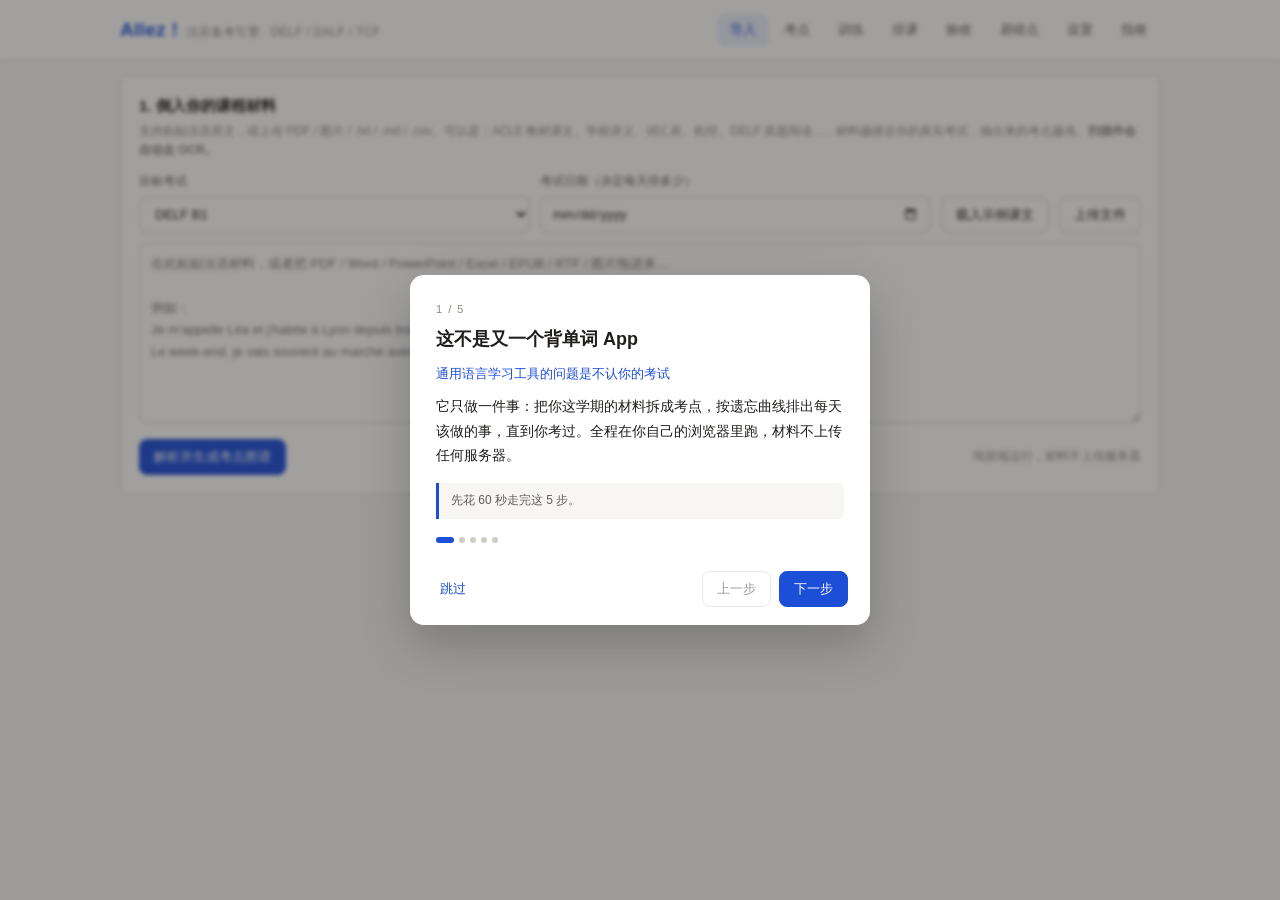
<file: index.html>
<!DOCTYPE html>
<html lang="zh-CN">
<head>
<meta charset="utf-8">
<meta name="viewport" content="width=device-width,initial-scale=1">
<title>Allez ! — 法语备考引擎 · DELF / DALF / TCF</title>
<meta name="description" content="把你的法语课程材料（讲义 / 教材 / 真题 / 扫描件）拖进来，自动拆成考点图谱，按遗忘曲线排出每天的任务，直到你考过。纯浏览器运行，材料不上传服务器。">
<meta name="theme-color" content="#1D4ED8">
<meta property="og:title" content="Allez ! — 法语备考引擎">
<meta property="og:description" content="材料 → 考点图谱 → 每天 20 分钟 → 通过考试。支持 PDF 与扫描件 OCR。">
<meta property="og:type" content="website">
<link rel="manifest" href="manifest.webmanifest">
<link rel="icon" href="data:image/svg+xml,%3Csvg xmlns='http://www.w3.org/2000/svg' viewBox='0 0 32 32'%3E%3Crect width='32' height='32' rx='7' fill='%231D4ED8'/%3E%3Ctext x='16' y='23' font-size='19' font-family='Georgia,serif' font-weight='bold' fill='white' text-anchor='middle'%3EA!%3C/text%3E%3C/svg%3E">
<link rel="apple-touch-icon" href="data:image/svg+xml,%3Csvg xmlns='http://www.w3.org/2000/svg' viewBox='0 0 32 32'%3E%3Crect width='32' height='32' rx='7' fill='%231D4ED8'/%3E%3Ctext x='16' y='23' font-size='19' font-family='Georgia,serif' font-weight='bold' fill='white' text-anchor='middle'%3EA!%3C/text%3E%3C/svg%3E">
<link rel="stylesheet" href="style.css">
</head>
<body>

<header class="top">
  <div class="top-in">
    <div class="logo">Allez !<em>法语备考引擎 · DELF / DALF / TCF</em></div>
    <nav class="tabs" id="tabs">
      <button data-t="import" class="on">导入</button>
      <button data-t="map">考点</button>
      <button data-t="train">训练</button>
      <button data-t="plan">排课</button>
      <button data-t="report">验收</button>
      <button data-t="sla">易错点</button>
      <button data-t="setup">设置</button>
      <button data-t="guide">指南</button>
    </nav>
  </div>
</header>

<div class="wrap">

<!-- ============ 导入 ============ -->
<section id="p-import">
  <div class="card">
    <h2>1. 倒入你的课程材料</h2>
    <p class="sub">支持粘贴法语原文，或上传 PDF / 图片 / .txt / .md / .csv。可以是：ACLE 教材课文、学校讲义、词汇表、机经、DELF 真题阅读……材料越接近你的真实考试，抽出来的考点越准。<b>扫描件会自动走 OCR。</b></p>

    <div class="row" style="margin-bottom:10px">
      <div class="grow">
        <label class="fld">目标考试</label>
        <select id="exam">
          <option value="A1">DELF A1</option>
          <option value="A2">DELF A2</option>
          <option value="B1" selected>DELF B1</option>
          <option value="B2">DELF B2</option>
          <option value="C1">DALF C1</option>
          <option value="TEF">TEF / TCF</option>
        </select>
      </div>
      <div class="grow">
        <label class="fld">考试日期（决定每天排多少）</label>
        <input type="date" id="examDate">
      </div>
      <div style="align-self:flex-end">
        <button class="btn" id="loadSample">载入示例课文</button>
      </div>
      <div style="align-self:flex-end">
        <input type="file" id="fileInput" accept=".pdf,.docx,.doc,.pptx,.ppt,.xlsx,.odt,.epub,.rtf,.txt,.md,.csv,.text,.png,.jpg,.jpeg,.webp,application/pdf,image/*" style="display:none">
        <button class="btn" onclick="document.getElementById('fileInput').click()">上传文件</button>
      </div>
    </div>

    <div class="note hide" id="pdfProg"></div>
    <div id="ocrPanel"></div>

    <textarea id="src" placeholder="在此粘贴法语材料，或者把 PDF / Word / PowerPoint / Excel / EPUB / RTF / 图片拖进来…&#10;&#10;例如：&#10;Je m'appelle Léa et j'habite à Lyon depuis trois ans.&#10;Le week-end, je vais souvent au marché avec ma voisine…"></textarea>

    <div class="row" style="margin-top:10px">
      <button class="btn pri" id="btnAnalyze">解析并生成考点图谱</button>
      <span class="mut" id="srcStat"></span>
      <span style="margin-left:auto" class="mut">纯前端运行，材料不上传服务器</span>
    </div>

    <div id="importNote"></div>
  </div>
</section>

<!-- ============ 考点 ============ -->
<section id="p-map" class="hide">
  <div class="grid g4" id="mapStats"></div>
  <div id="mapNote"></div>

  <div class="card">
    <h2>考点词汇图谱</h2>
    <p class="sub">系统按词频 + CEFR 分级自动标注。带 <span class="pill">推测</span> 标记的是离线引擎推断的等级，接上 API 后会由模型校准。</p>
    <div class="row" style="margin-bottom:10px">
      <select id="fLevel" style="width:auto">
        <option value="">全部等级</option><option>A1</option><option>A2</option><option>B1</option><option>B2</option>
      </select>
      <select id="fPos" style="width:auto">
        <option value="">全部词性</option><option value="n">名词</option><option value="v">动词</option><option value="adj">形容词</option><option value="adv">副词</option>
      </select>
      <input type="text" id="fKw" placeholder="搜索词或中文释义" style="width:200px">
      <button class="btn" id="btnAddSelected">把当前筛选结果加入复习</button>
      <button class="btn" id="btnAddTop50">加入最高频 50 个</button>
    </div>
    <div style="max-height:480px;overflow:auto">
      <table id="vocabTable"></table>
    </div>
  </div>

  <div class="card">
    <h2>语法点频次</h2>
    <p class="sub">DELF 阅卷里语法准确度占大权重。这里标出了材料中出现的结构，以及它将成为主攻语法点。</p>
    <div class="grid g3" id="grammarGrid"></div>
  </div>
</section>

<!-- ============ 训练 ============ -->
<section id="p-train" class="hide">
  <div class="card">
    <div class="row">
      <div class="switch" id="modeSwitch">
        <button data-m="recognize" class="on">认 · 形义</button>
        <button data-m="listen">认 · 听力</button>
        <button data-m="use">用 · 完形</button>
        <button data-m="conj">用 · 变位</button>
        <button data-m="produce">生 · 输出</button>
        <button data-m="read">读 · 受限输入</button>
      </div>
      <span class="mut" id="trainStat" style="margin-left:auto"></span>
    </div>
    <div id="quizArea"><div class="empty">先到「导入」解析材料，然后在这里开始训练。</div></div>
  </div>
</section>

<!-- ============ 排课 ============ -->
<section id="p-plan" class="hide">
  <div class="grid g4" id="planStats"></div>
  <div class="card">
    <h2>今日任务</h2>
    <p class="sub">按遗忘曲线到期的时间为准。每做完一次，系统会算出下一次复习时间。</p>
    <div id="dueList"><div class="empty">目前没有到期卡片。</div></div>
  </div>
  <div class="card">
    <h2>未来 14 天复习负荷预测</h2>
    <div class="ring" id="forecast"></div>
  </div>
  <div class="card">
    <h2>数据</h2>
    <div class="row">
      <button class="btn" id="btnExportAnki">导出 Anki CSV</button>
      <button class="btn" id="btnReset2">清空全部学习数据</button>
      <span class="mut">数据保存在本机浏览器 localStorage，不会同步。</span>
    </div>
  </div>
</section>

<!-- ============ 验收 ============ -->
<section id="p-report" class="hide">
  <div class="grid g4" id="repStats"></div>
  <div class="card">
    <h2>能力雷达</h2>
    <p class="sub">按 CEFR 等级与语法模块的掌握度估算。红色越往外，说明越需要补救。</p>
    <div id="radar" style="display:flex;justify-content:center"></div>
  </div>
  <div class="card">
    <h2>考纲覆盖度</h2>
    <p class="sub">目前与你目标等级核心词表的重合情况（离线版内置约 400 词核心词表）。</p>
    <div id="coverage"></div>
  </div>
  <div class="card">
    <h2>弱项清单</h2>
    <div id="weakList"></div>
  </div>
</section>

<!-- ============ 易错点 ============ -->
<section id="p-sla" class="hide">
  <div class="card">
    <h2>你的材料里检测到的易错点</h2>
    <p class="sub">这是启发式规则扫描，不是完整语法引擎，会有误报。它的价值是：在你真正的材料上，把高频踩坑点标出来。</p>
    <div id="slaFound"></div>
  </div>
  <div class="card">
    <h2>中文母语者法语易错点库</h2>
    <p class="sub">这是这个产品最应该沉淀的资产。每一条都对应一个「因为中文没有这个范畴 → 所以你天然会错」的机制。</p>
    <div id="slaLib"></div>
  </div>
</section>

<!-- ============ 设置 ============ -->
<section id="p-setup" class="hide">
  <div class="card">
    <h2>接入模型（可选）</h2>
    <div class="note"><b>没有 Key 也能用。</b>离线规则引擎负责抽词、CEFR 分级、易错点检测和变位练习。接入 Key 后，中文释义会自动补齐并校准、真题式完形和阅后的写作批改由模型完成。Key 只存在你的浏览器 localStorage，直接打到你选的接口地址。</div>
    <div class="grid g2" style="margin-top:14px">
      <div>
        <label class="fld">服务商（选一个，地址会自动填好）</label>
        <select id="apiPreset"></select>
      </div>
      <div id="apiKeyRow">
        <label class="fld">API Key</label>
        <input type="password" id="apiKey" placeholder="sk-...">
      </div>
      <div id="apiBaseRow">
        <label class="fld">Endpoint（一般不用改）</label>
        <input type="text" id="apiBase" placeholder="留空使用官方地址">
      </div>
      <div id="apiModelRow">
        <label class="fld">模型</label>
        <input type="text" id="apiModel" placeholder="自动填入">
      </div>
      <div id="apiModelSelRow" class="hide">
        <label class="fld">模型（免费公共 AI，挑一个）</label>
        <select id="apiModelSel"></select>
      </div>
    </div>
    <div class="note" id="presetNote" style="margin-top:12px"></div>
    <div class="row" style="margin-top:12px">
      <button class="btn pri" id="btnSaveApi">保存</button>
      <button class="btn" id="btnTestApi">测试连接</button>
      <span class="mut" id="apiStat"></span>
    </div>
    <label class="row" style="margin-top:12px;align-items:center;gap:8px">
      <input type="checkbox" id="autoZh" style="width:auto">
      <span>解析材料后自动补齐缺失的中文释义（按词频取前 40 个，其余可手动继续）</span>
    </label>
    <details style="margin-top:14px">
      <summary>为什么接了模型会强很多</summary>
      <p class="mut" style="margin-top:8px">三件事离线做不了：① 给每个词生成贴合你上下文的中文释义，而不是词典冷冰冰的义项；② 生成真正的「受限文本」——严格控制在已学词汇 + i+1 范围内的法语短文，这是词汇自然复现的关键；③ 对你主动输出的法语做 CEFR 级批改（语法、性数配合、语体），而不只是找拼写。</p>
    </details>
  </div>

  <div class="card">
    <h2>扫描件识别（OCR）</h2>
    <div class="note">两种引擎各有权衡：<b>视觉模型</b>质量最好、重音还原准，但需要 API Key，且图片会发给你配置的接口；<b>Tesseract.js</b> 在你浏览器本地跑、图片不出本机，但首次要从 CDN 下载约 15 MB 模型，且法语重音容易丢。</div>
    <div class="grid g2" style="margin-top:14px">
      <div>
        <label class="fld">OCR 引擎</label>
        <select id="ocrEngine">
          <option value="auto">自动（有 Key 用视觉模型，否则 Tesseract）</option>
          <option value="vision">视觉模型（需要 API Key）</option>
          <option value="tesseract">Tesseract.js（本地，需下载模型）</option>
        </select>
      </div>
      <div>
        <label class="fld">视觉模型（留空用上面的模型）</label>
        <input type="text" id="ocrModel" placeholder="claude-opus-4-6 / gpt-4o">
      </div>
      <div>
        <label class="fld">Tesseract 语言包地址（一般留空）</label>
        <input type="text" id="ocrLangPath" placeholder="下载失败时再改">
      </div>
      <div>
        <label class="fld">单次最多识别页数</label>
        <input type="text" id="ocrMaxPages" placeholder="20">
      </div>
    </div>
    <div class="row" style="margin-top:12px">
      <button class="btn pri" id="btnSaveOcr">保存 OCR 设置</button>
      <span class="mut" id="ocrSaveStat"></span>
    </div>
  </div>

  <div class="card">
    <h2>数据备份</h2>
    <div class="note">所有学习数据都在你这台浏览器里，<b>清缓存、换浏览器、换设备都会丢，而且找不回来。</b>下面这个按钮会把全部进度导出成一个 JSON 文件，换设备时再导回来就行。</div>
    <div class="row" style="margin-top:12px">
      <button class="btn pri" id="btnExportAll">导出全部数据（JSON）</button>
      <button class="btn" id="btnImportAll">从备份恢复</button>
      <input type="file" id="backupInput" accept=".json,application/json" style="display:none">
      <span class="mut" id="backupStat"></span>
    </div>
  </div>

  <div class="card">
    <h2>关于这个原型</h2>
    <p class="mut">技术：纯静态 HTML + 原生 JS，无构建、无依赖。调度算法用 SM-2 简化版，建议正式版换 FSRS（Anki 的新算法，对「每天能学几分钟」这种现实约束友好得多）。语音用浏览器自带的 fr-FR 合成，正式版建议换 Azure 法语神经语音或 ElevenLabs。</p>
    <div class="row" style="margin-top:12px">
      <button class="btn" id="btnReset">清空本机全部数据</button>
      <button class="btn" id="btnGuide2">重看首次使用引导</button>
    </div>
  </div>
</section>

<!-- ============ 指南 ============ -->
<section id="p-guide" class="hide">
  <div id="guideBody"></div>
</section>

<footer>Allez ! — 从「学法语」到「过考试」之间，缺的那条流水线</footer>
</div>

<script>
// 装了 Service Worker 之后可以离线用、也能「添加到主屏幕」。
// file:// 下注册会失败，直接忽略即可（本地双击打开不受影响）。
if ('serviceWorker' in navigator && location.protocol.indexOf('http') === 0) {
  addEventListener('load', () => { navigator.serviceWorker.register('sw.js').catch(() => {}); });
}
</script>
<script src="data.js"></script>
<script src="pdftext.js"></script>
<script src="ocr.js"></script>
<script src="engine.js"></script>
<script src="app.js"></script>
<script src="guide.js"></script>
</body>
</html>
</file>
<file: style.css>
:root{
  --bg:#F7F6F3; --panel:#FFFFFF; --ink:#1F1E1C; --ink2:#5F5E5A; --ink3:#8A8983;
  --line:#E3E1DB; --line2:#CFCCC4;
  --brand:#1D4ED8; --brand-soft:#E8EFFB;
  --accent:#0F6E56; --accent-soft:#E1F5EE;
  --warn:#8A4F0B; --warn-soft:#FAEEDA;
  --bad:#A32D2D; --bad-soft:#FCEBEB;
  --r:10px;
}
*{box-sizing:border-box}
body{margin:0;background:var(--bg);color:var(--ink);
  font-family:-apple-system,BlinkMacSystemFont,"PingFang SC","Hiragino Sans GB","Microsoft YaHei",sans-serif;
  font-size:14px;line-height:1.6;-webkit-font-smoothing:antialiased}
.wrap{max-width:1080px;margin:0 auto;padding:0 20px 80px}
header.top{border-bottom:1px solid var(--line);background:var(--panel);position:sticky;top:0;z-index:50}
.top-in{max-width:1080px;margin:0 auto;padding:14px 20px;display:flex;align-items:center;gap:14px;flex-wrap:wrap}
.logo{font-size:19px;font-weight:600;letter-spacing:.3px;color:var(--brand)}
.logo em{font-style:normal;color:var(--ink3);font-size:12px;font-weight:400;margin-left:8px}
nav.tabs{display:flex;gap:2px;margin-left:auto;flex-wrap:wrap}
nav.tabs button{background:none;border:0;padding:7px 13px;border-radius:8px;cursor:pointer;
  color:var(--ink2);font-size:13px;font-family:inherit}
nav.tabs button:hover{background:var(--bg)}
nav.tabs button.on{background:var(--brand-soft);color:var(--brand);font-weight:500}
.pill{font-size:11px;padding:2px 8px;border-radius:20px;background:var(--bg);color:var(--ink2);border:1px solid var(--line)}
.pill.a2{background:var(--accent-soft);color:var(--accent);border-color:transparent}
.pill.w{background:var(--warn-soft);color:var(--warn);border-color:transparent}
.pill.bad{background:var(--bad-soft);color:var(--bad);border-color:transparent}

.card{background:var(--panel);border:1px solid var(--line);border-radius:var(--r);padding:18px;margin-top:14px}
.card h2{margin:0 0 4px;font-size:15px;font-weight:600}
.card h3{margin:18px 0 8px;font-size:13px;font-weight:600;color:var(--ink2)}
.sub{color:var(--ink3);font-size:12px;margin:0 0 12px}
.row{display:flex;gap:10px;flex-wrap:wrap;align-items:center}
.grow{flex:1;min-width:200px}
textarea,input[type=text],input[type=password],input[type=date],select{
  width:100%;border:1px solid var(--line2);border-radius:8px;padding:9px 11px;font-size:13px;
  font-family:inherit;background:#fff;color:var(--ink)}
textarea{min-height:180px;line-height:1.7;resize:vertical}
textarea:focus,input:focus,select:focus{outline:2px solid var(--brand-soft);border-color:var(--brand)}
label.fld{display:block;font-size:12px;color:var(--ink2);margin-bottom:4px}
button.btn{border:1px solid var(--line2);background:var(--panel);color:var(--ink);border-radius:8px;
  padding:8px 14px;font-size:13px;cursor:pointer;font-family:inherit}
button.btn:hover{border-color:var(--ink3)}
button.btn.pri{background:var(--brand);border-color:var(--brand);color:#fff}
button.btn.pri:hover{filter:brightness(1.08)}
button.btn.ghost{border:0;background:none;color:var(--brand);padding:6px 8px}
button.btn:disabled{opacity:.45;cursor:not-allowed}
.grid{display:grid;gap:10px}
.g2{grid-template-columns:repeat(2,1fr)}
.g3{grid-template-columns:repeat(3,1fr)}
.g4{grid-template-columns:repeat(4,1fr)}
@media(max-width:760px){.g3,.g4{grid-template-columns:repeat(2,1fr)}.g2{grid-template-columns:1fr}}
.stat{background:var(--panel);border:1px solid var(--line);border-radius:var(--r);padding:14px 16px}
.stat .n{font-size:24px;font-weight:600;line-height:1.1}
.stat .l{font-size:12px;color:var(--ink3);margin-top:2px}
table{width:100%;border-collapse:collapse;font-size:13px}
th,td{text-align:left;padding:8px 10px;border-bottom:1px solid var(--line)}
th{font-size:12px;color:var(--ink3);font-weight:400}
tbody tr:hover{background:#FBFAF7}
.fr{font-family:"Times New Roman",Georgia,serif;font-size:15px}
.zh{color:var(--ink2);font-size:13px}
.mut{color:var(--ink3);font-size:12px}
.bar{height:6px;background:var(--bg);border-radius:4px;overflow:hidden}
.bar i{display:block;height:100%;background:var(--brand)}
details{border:1px solid var(--line);border-radius:8px;padding:10px 12px;margin-top:8px;background:#FCFBF9}
summary{cursor:pointer;font-size:13px;color:var(--ink2)}
.qbox{background:#FBFAF7;border:1px solid var(--line);border-radius:var(--r);padding:20px;margin-top:12px}
.big{font-size:26px;font-weight:600;letter-spacing:.2px}
.opts{display:grid;gap:8px;margin-top:14px;grid-template-columns:repeat(2,1fr)}
@media(max-width:600px){.opts{grid-template-columns:1fr}}
.opt{border:1px solid var(--line2);border-radius:8px;padding:10px 12px;cursor:pointer;background:#fff;text-align:left;font-family:inherit;font-size:13px;color:var(--ink)}
.opt:hover{border-color:var(--brand)}
.opt.ok{background:var(--accent-soft);border-color:var(--accent)}
.opt.no{background:var(--bad-soft);border-color:var(--bad)}
.fb{margin-top:12px;font-size:13px;padding:9px 12px;border-radius:8px}
.fb.ok{background:var(--accent-soft);color:var(--accent)}
.fb.no{background:var(--bad-soft);color:var(--bad)}
.hint{font-size:12px;color:var(--ink3);margin-top:6px}
input.inline{border:0;border-bottom:1px solid var(--ink3);background:transparent;width:auto;min-width:90px;
  text-align:center;font-family:"Times New Roman",Georgia,serif;font-size:16px;padding:2px 4px;color:var(--brand)}
input.inline:focus{outline:none;border-color:var(--brand)}
.sent{font-family:"Times New Roman",Georgia,serif;font-size:16px;line-height:2.1}
.chip{display:inline-flex;align-items:center;gap:5px;font-size:12px;padding:3px 9px;border-radius:20px;
  background:var(--bg);border:1px solid var(--line);margin:0 5px 5px 0;color:var(--ink2)}
.switch{display:flex;border:1px solid var(--line2);border-radius:8px;overflow:hidden}
.switch button{border:0;background:#fff;padding:7px 12px;font-size:12px;cursor:pointer;font-family:inherit;color:var(--ink2)}
.switch button.on{background:var(--brand);color:#fff}
.note{background:var(--warn-soft);color:var(--warn);padding:10px 13px;border-radius:8px;font-size:12.5px;line-height:1.65}
.note b{font-weight:600}
.empty{text-align:center;padding:50px 20px;color:var(--ink3);font-size:13px}
.hide{display:none!important}
.ring{display:flex;align-items:center;justify-content:center;gap:12px}
.acc{background:var(--panel);border:1px solid var(--line);border-radius:8px;padding:9px 12px;margin-top:6px}
.acc .w{font-family:"Times New Roman",Georgia,serif;font-size:15px}
kbd{background:var(--bg);border:1px solid var(--line2);border-bottom-width:2px;border-radius:5px;padding:1px 6px;font-size:11px;font-family:ui-monospace,monospace}
footer{color:var(--ink3);font-size:12px;text-align:center;padding:24px 0}

/* ---- 首次引导弹窗 ---- */
.modal-back{position:fixed;inset:0;background:rgba(31,30,28,.42);z-index:200;
  display:flex;align-items:center;justify-content:center;padding:20px;backdrop-filter:blur(2px)}
.modal{background:var(--panel);border-radius:14px;max-width:460px;width:100%;
  box-shadow:0 18px 50px rgba(0,0,0,.22);overflow:hidden}
.modal-body{padding:26px 26px 8px}
.modal-foot{display:flex;gap:8px;align-items:center;padding:14px 22px 18px}
.gstep{font-size:11px;color:var(--ink3);letter-spacing:1.5px;text-transform:uppercase}
.gtitle{margin:6px 0 10px;font-size:18px;font-weight:600}
.ghead{font-size:13px;color:var(--brand);margin-bottom:10px}
.gbody{margin:0;font-size:13.5px;line-height:1.85;color:var(--ink)}
.gtip{margin-top:14px;font-size:12px;color:var(--ink2);background:var(--bg);
  border-left:3px solid var(--brand);padding:8px 12px;border-radius:0 6px 6px 0}
.gdots{display:flex;gap:5px;margin:18px 0 6px}
.gdots i{width:6px;height:6px;border-radius:50%;background:var(--line2);display:block}
.gdots i.on{background:var(--brand);width:18px;border-radius:3px}

/* ---- 指南页 ---- */
.gsteps{margin:0;padding-left:20px;font-size:13.5px;line-height:2}
.gsteps b{color:var(--brand)}
.gmode{border:1px solid var(--line);border-radius:8px;padding:10px 13px;margin-top:8px;
  display:flex;gap:12px;align-items:baseline;background:#FCFBF9}
.gmode b{flex:0 0 150px;font-size:13px;font-weight:600}
.gmode span{font-size:12.5px;color:var(--ink2);line-height:1.7}
@media(max-width:600px){.gmode{flex-direction:column;gap:4px}.gmode b{flex:none}}
.gmode.ok{border-left:3px solid var(--accent)}
.gmode.warn{border-left:3px solid var(--warn)}
.gmode.bad{border-left:3px solid var(--bad)}

/* ---- OCR 面板 ---- */
.ocrbox{border:1px solid var(--warn);background:var(--warn-soft);border-radius:var(--r);padding:14px 16px;margin-top:12px}
.ocrbox h3{margin:0 0 6px;font-size:14px;color:var(--warn)}
.ocrbox .row{margin-top:10px}
.ocrbox select,.ocrbox input[type=text]{width:auto;min-width:150px}
.ocrpage{display:flex;flex-wrap:wrap;gap:6px;margin-top:10px}
.ocrpage span{font-size:11px;padding:2px 7px;border-radius:5px;background:var(--panel);border:1px solid var(--line);color:var(--ink3)}
.ocrpage span.ok{background:var(--accent-soft);color:var(--accent);border-color:transparent}
.ocrpage span.low{background:var(--warn-soft);color:var(--warn);border-color:transparent}
.ocrpage span.empty,.ocrpage span.error{background:var(--bad-soft);color:var(--bad);border-color:transparent}
</file>
